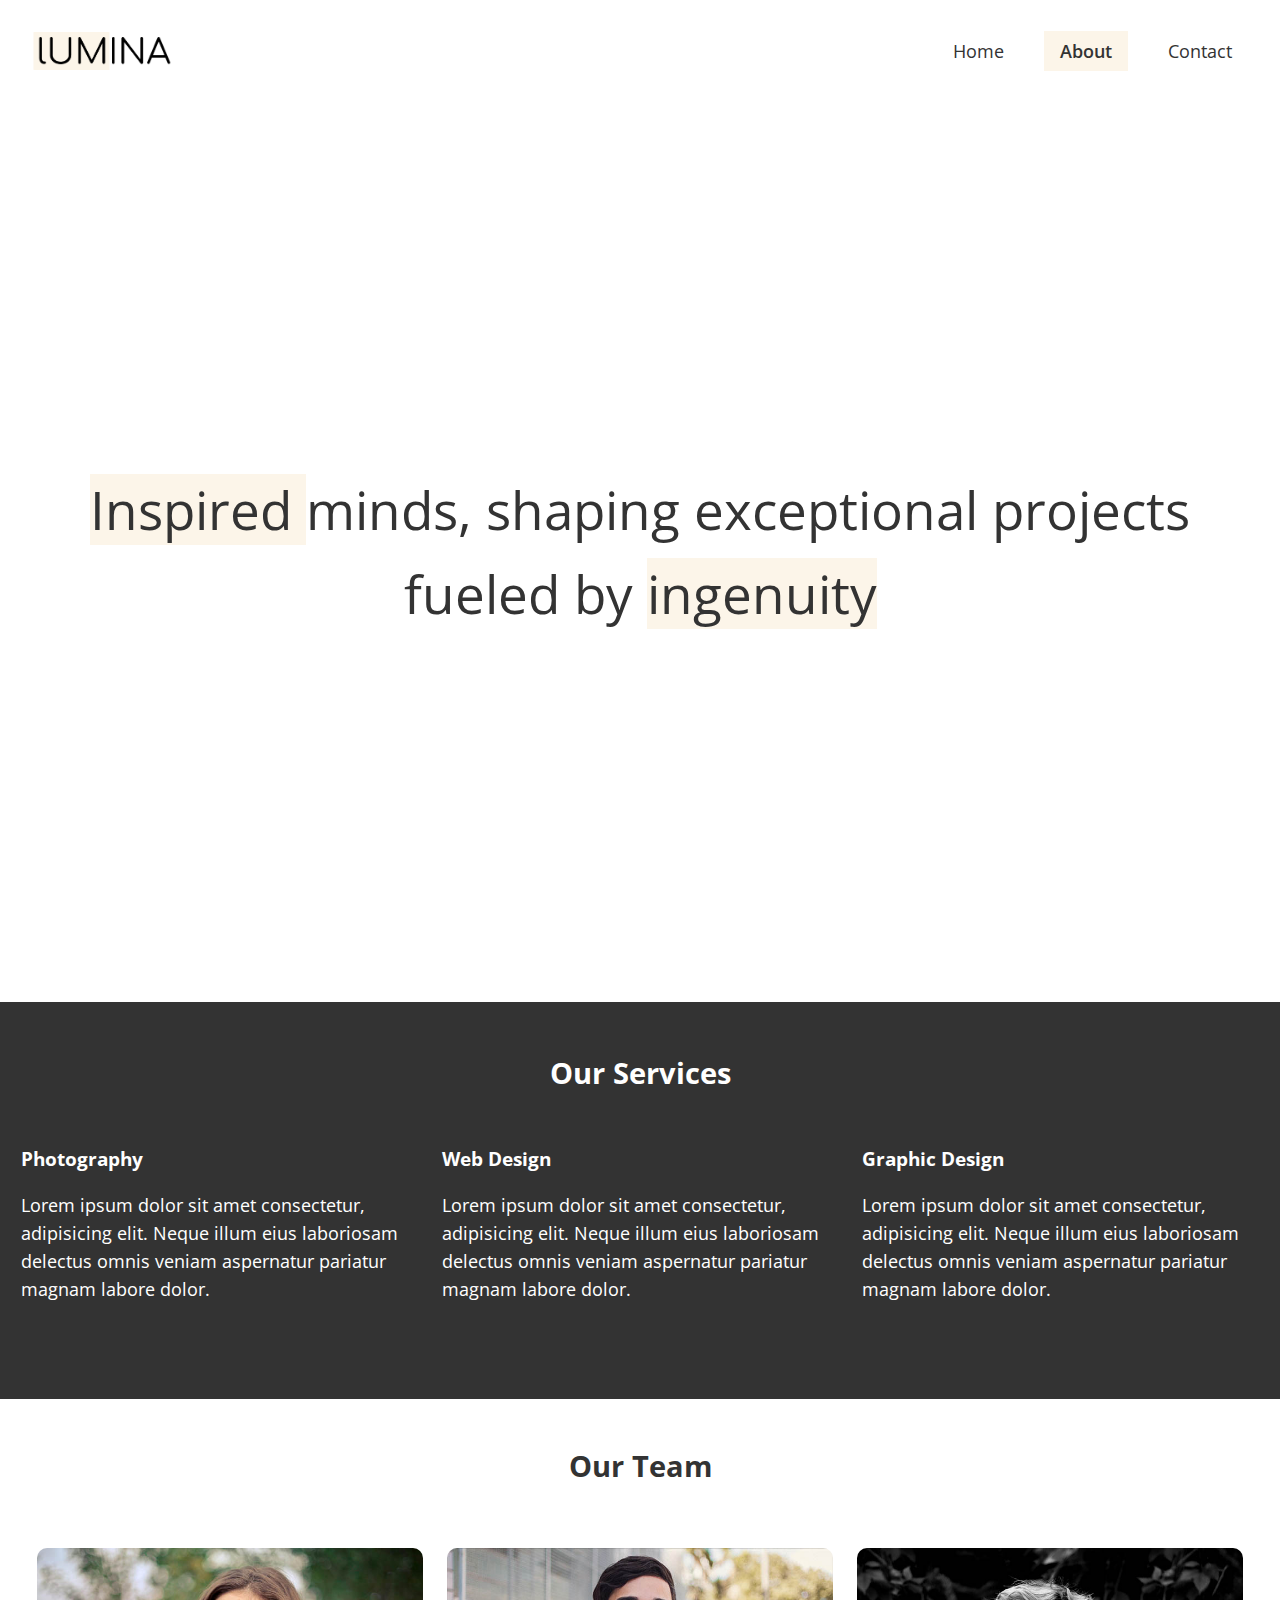
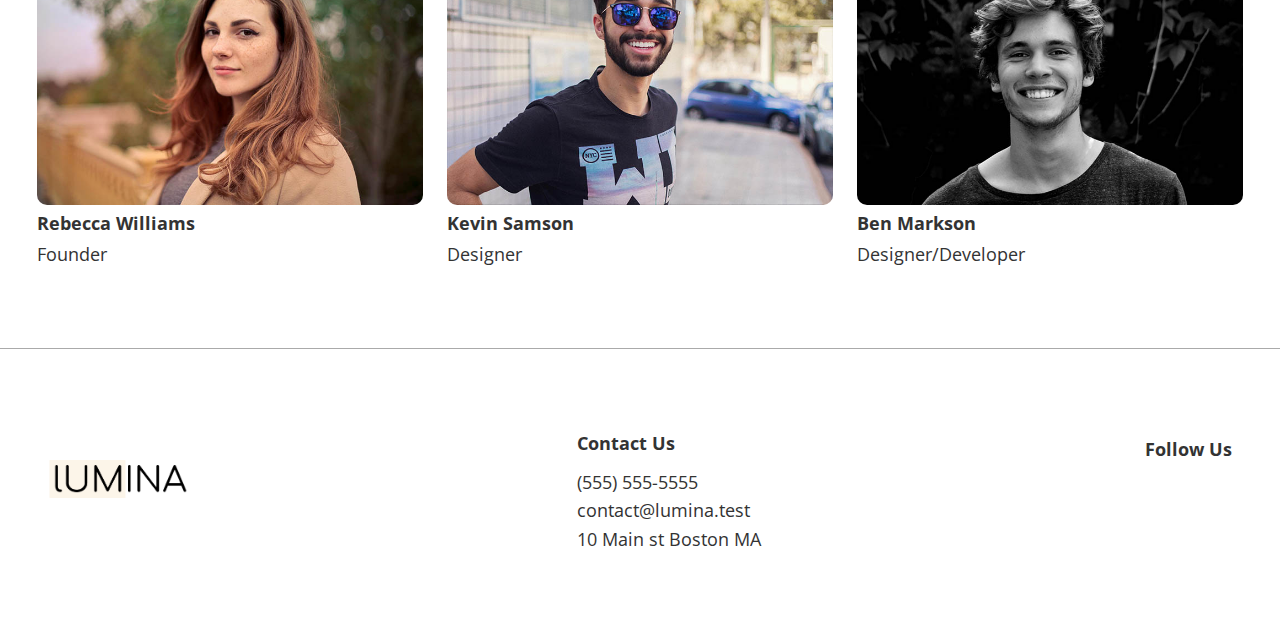
<file: about.html>
<!DOCTYPE html>
<html lang="en">

<head>
    <meta charset="UTF-8">
    <meta name="viewport" content="width=device-width, initial-scale=1.0">
    <link rel="stylesheet" href="https://cdnjs.cloudflare.com/ajax/libs/font-awesome/6.5.2/css/all.min.css"
        integrity="sha512-SnH5WK+bZxgPHs44uWIX+LLJAJ9/2PkPKZ5QiAj6Ta86w+fsb2TkcmfRyVX3pBnMFcV7oQPJkl9QevSCWr3W6A=="
        crossorigin="anonymous" referrerpolicy="no-referrer" />
    <link rel="stylesheet" href="styles.css">
    <link rel="icon" href="./img/favicon.ico">
    <title>About Lumina Creative</title>
</head>

<body>
    <header class="header">
        <img class="logo" src="./img/logo.png" alt="Lumina Creative Logo">
        <nav>
            <ul class="main-nav">
                <li><a href="index.html">Home</a></li>
                <li><a class="current" href="about.html">About</a></li>
                <li><a href="contact.html">Contact</a></li>
            </ul>
        </nav>
    </header>
    <main>
        <section class="splash  ">
            <h1><span class="bg-accent">Inspired </span> minds, shaping exceptional projects fueled by
                <span class="bg-accent">ingenuity</span>
            </h1>
        </section>
        <section class="services container-lg bg-dkGray">
            <h2>Our Services</h2>
            <div class="container-flex">

                <div class="card">
                    <h3>Photography</h3>
                    <p>Lorem ipsum dolor sit amet consectetur, adipisicing elit. Neque illum eius laboriosam delectus
                        omnis
                        veniam aspernatur pariatur magnam labore dolor.</p>
                </div>
                <div class="card">
                    <h3>Web Design</h3>
                    <p>Lorem ipsum dolor sit amet consectetur, adipisicing elit. Neque illum eius laboriosam delectus
                        omnis
                        veniam aspernatur pariatur magnam labore dolor.</p>
                </div>
                <div class="card">
                    <h3>Graphic Design</h3>
                    <p>Lorem ipsum dolor sit amet consectetur, adipisicing elit. Neque illum eius laboriosam delectus
                        omnis
                        veniam aspernatur pariatur magnam labore dolor.</p>
                </div>
            </div>
        </section>
        <section class="team container-lg ">
            <h2>Our Team</h2>
            <div class="container-flex">
                <div class="container-flex">
                    <img src="./img/team2.jpg" alt="Lumina Founder">
                    <h4>Rebecca Williams</h4>
                    <p>Founder</p>
                </div>
                <div class="container-flex">
                    <img src="./img/team1.jpg" alt="Lumina Designer">
                    <h4>Kevin Samson</h4>
                    <p>Designer</p>
                </div>
                <div class="container-flex">
                    <img src="./img/team3.jpg" alt="Lumina Designer/Developer">
                    <h4>Ben Markson</h4>
                    <p>Designer/Developer</p>
                </div>
            </div>

        </section>

    </main>
    <footer class="footer container-flex">
        <div><img class="logo" src="./img/logo.png" alt="Lumina Creative Logo"></div>
        <div class="contact">
            <h4>Contact Us</h4>
            <p>(555) 555-5555</p>
            <p>contact@lumina.test</p>
            <p>10 Main st Boston MA</p>
        </div>
        <div class="social">
            <h4>Follow Us</h4>
            <a href="http://facebook.com"> <i class="fa-brands fa-facebook"></i>
            </a>
            <a href="http://twitter.com"> <i class="fa-brands fa-twitter"></i>
            </a>
            <a href="http://instagram.com"> <i class="fa-brands fa-instagram"></i>
            </a>
            <a href="http://pinterest.com"> <i class="fa-brands fa-pinterest"></i>
            </a>
            <a href="http://tumblr.com"> <i class="fa-brands fa-tumblr"></i>
            </a>

        </div>


    </footer>
</body>

</html>
</file>
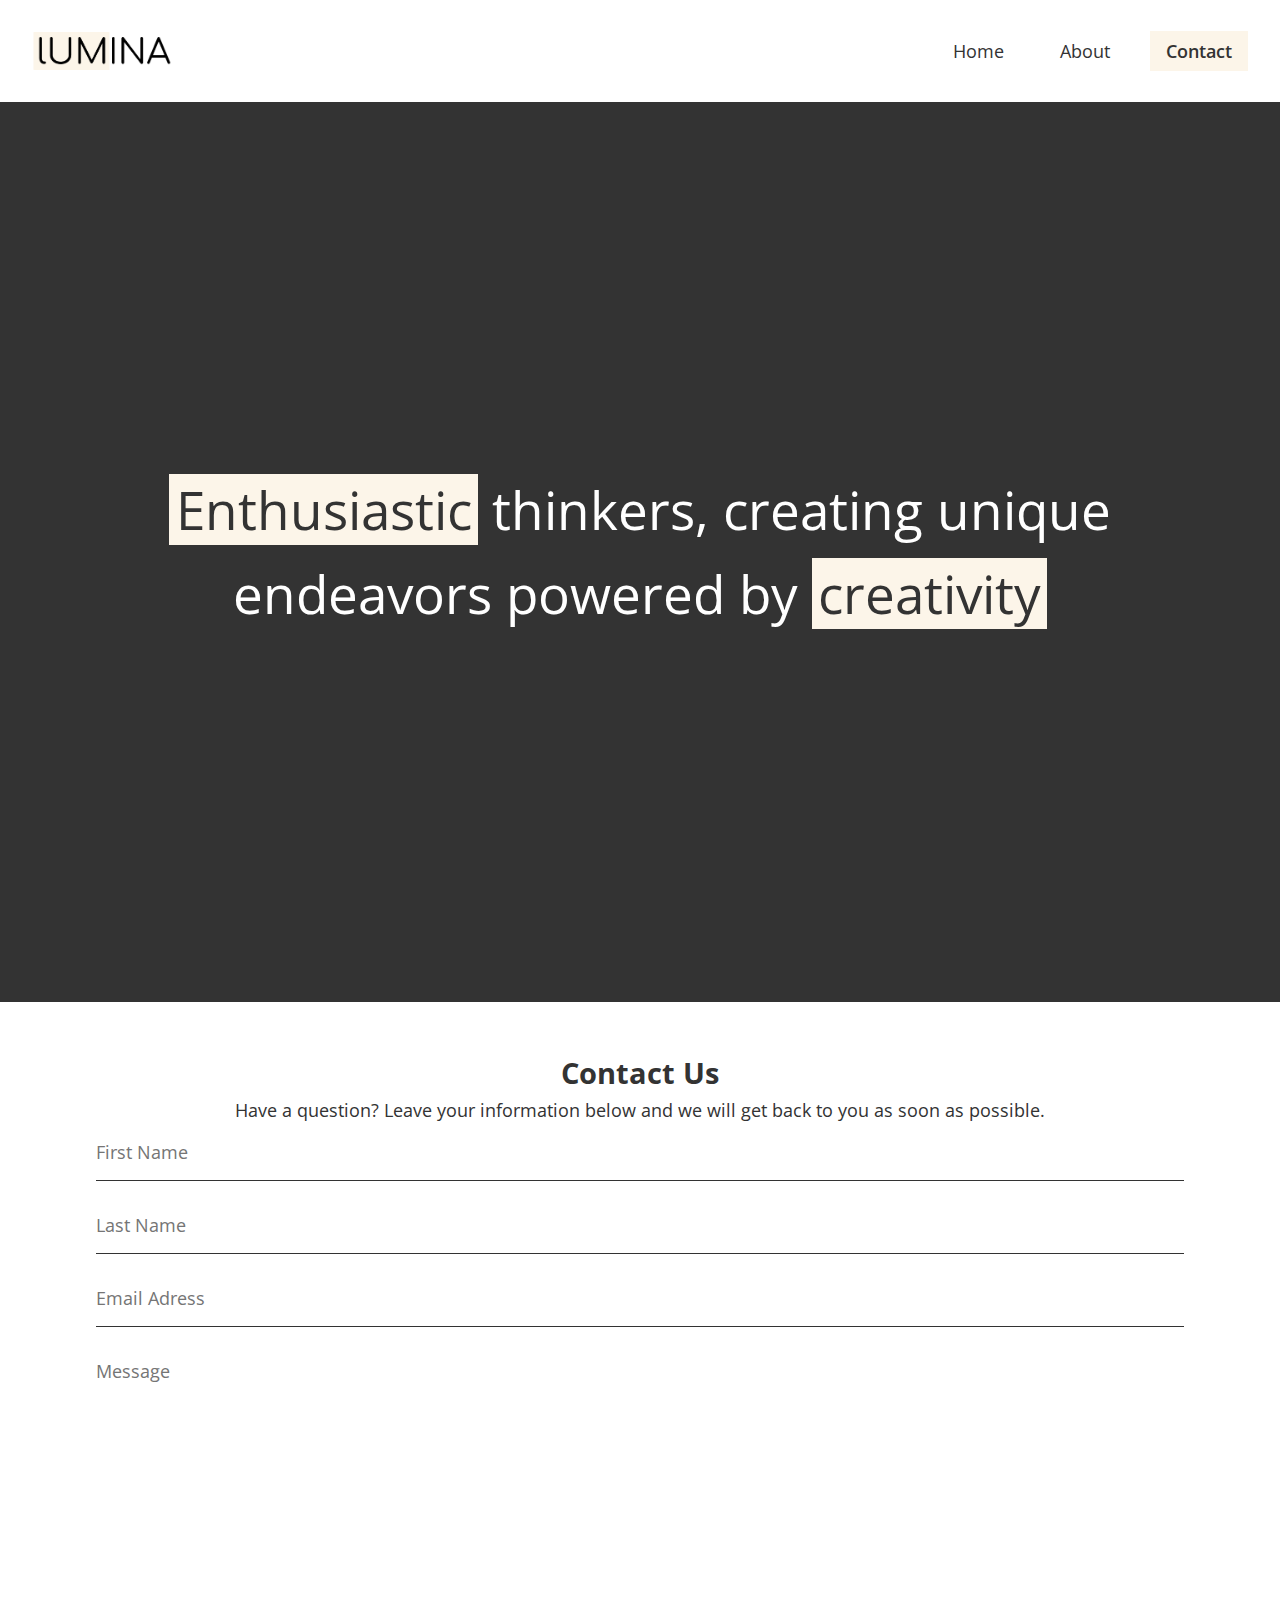
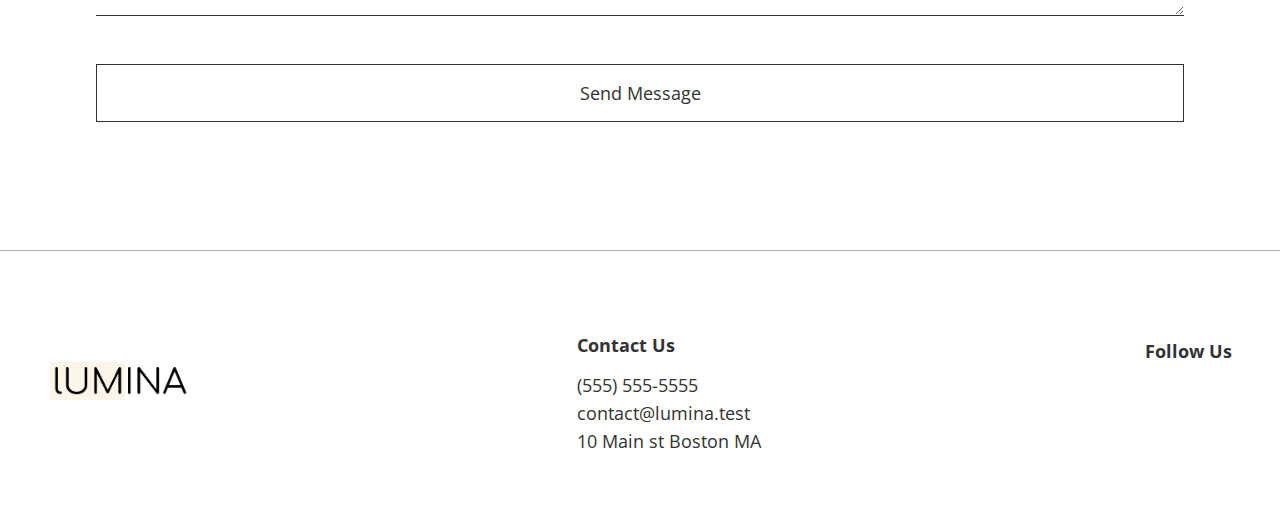
<file: contact.html>
<!DOCTYPE html>
<html lang="en">

<head>
    <meta charset="UTF-8">
    <meta name="viewport" content="width=device-width, initial-scale=1.0">
    <link rel="stylesheet" href="https://cdnjs.cloudflare.com/ajax/libs/font-awesome/6.5.2/css/all.min.css"
        integrity="sha512-SnH5WK+bZxgPHs44uWIX+LLJAJ9/2PkPKZ5QiAj6Ta86w+fsb2TkcmfRyVX3pBnMFcV7oQPJkl9QevSCWr3W6A=="
        crossorigin="anonymous" referrerpolicy="no-referrer" />
    <link rel="stylesheet" href="styles.css">
    <link rel="icon" href="./img/favicon.ico">
    <title>Contact Lumina Creative</title>
</head>

<body>
    <header class="header">
        <img class="logo" src="./img/logo.png" alt="Lumina Creative Logo">
        <nav>
            <ul class="main-nav">
                <li><a href="index.html">Home</a></li>
                <li><a href="about.html">About</a></li>
                <li><a class="current" href="contact.html">Contact</a></li>
            </ul>
        </nav>
    </header>
    <main>
        <section class="splash bg-dkGray ">
            <h1><span class="bg-accent">Enthusiastic</span> thinkers, creating unique endeavors powered by
                <span class="bg-accent">creativity</span>
            </h1>
        </section>

        <section class="contact container-lg">

            <h2>Contact Us</h2>
            <p>Have a question? Leave your information below and we will get back to you as soon as possible.</p>
            <form name="contact" method="POST" netlify>
                <label for="first-name" class="hide-accessibly">First Name</label>
                <input type="text" name="first-name" id="first-name" placeholder="First Name" required>
                <label for="last-name" class="hide-accessibly">Last Name</label>
                <input type="text" name="last-name" id="last-name" placeholder="Last Name" required>
                <label for="email" class="hide-accessibly">Email Address</label>
                <input type="email" name="email" id="email" placeholder="Email Adress" required>
                <label for="message" class="hide-accessibly">Message</label>
                <textarea name="message" id="message" placeholder="Message" rows="10"></textarea>
                <button class="btn bg-light " type="submit">Send Message</button>

            </form>

        </section>

    </main>
    <footer class="footer container-flex">
        <div><img class="logo" src="./img/logo.png" alt="Lumina Creative Logo"></div>
        <div class="contact">
            <h4>Contact Us</h4>
            <p>(555) 555-5555</p>
            <p>contact@lumina.test</p>
            <p>10 Main st Boston MA</p>
        </div>
        <div class="social">
            <h4>Follow Us</h4>
            <a href="http://facebook.com"> <i class="fa-brands fa-facebook"></i>
            </a>
            <a href="http://twitter.com"> <i class="fa-brands fa-twitter"></i>
            </a>
            <a href="http://instagram.com"> <i class="fa-brands fa-instagram"></i>
            </a>
            <a href="http://pinterest.com"> <i class="fa-brands fa-pinterest"></i>
            </a>
            <a href="http://tumblr.com"> <i class="fa-brands fa-tumblr"></i>
            </a>

        </div>


    </footer>
</body>

</html>
</file>
<file: styles.css>
@import url('https://fonts.googleapis.com/css2?family=Open+Sans:ital,wght@0,300..800;1,300..800&display=swap');

:root {
  --c-accent: #fcf5e9;
  --c-dkGray: #333;
  --c-gray: #aaa;
  --font-stack: 'Open Sans', sans-serif;
  --line-height: 1.6;
  --container: 1100px;
  --container-lg: 1400px;
  --container-sm: 900px;
}

/* Resets******************************************** */
* {
  margin: 0;
  padding: 0;
  font-family: var(--font-stack);
  box-sizing: border-box;
}

html,
body {
  scroll-behavior: smooth;
  line-height: var(--line-height);

  color: var(--c-dkGray);
}

a {
  text-decoration: none;
}

ul {
  list-style: none;
}

img {
  height: 100%;
  width: 100%;
  object-fit: cover;
}

/* utility classes *********************************************/

.container {
  text-align: center;
  padding: 1rem 1.5rem;
  max-width: var(--container);
}

.container-lg {
  text-align: center;
  padding: 1rem 1.5rem;
  max-width: var(--container-lg);
}

.container-sm {
  text-align: center;
  padding: 1rem 1.5rem;
  max-width: var(--container-sm);
}

.container-flex {
  text-align: center;
  gap: 1rem;
  padding: 1rem 1.5rem;
  display: flex;
  align-items: center;
  justify-content: center;
}

.bg-accent {
  background: var(--c-accent);
  color: var(--c-dkGray);
}

.bg-dkGray {
  background: var(--c-dkGray);
  color: white;
}

.bg-light {
  background: white;
  color: var(--c-dkGray);
}
.btn {
  padding: 2rem;
  border: 1px solid var(--c-dkGray);
}

.card {
  text-align: left;
  padding: 1rem 0;
}

/* hide elements from page but still be accessible to screenreaders */
.hide-accessibly {
  clip: rect(0 0 0 0);
  clip-path: inset(50%);
  height: 1px;
  overflow: hidden;
  position: absolute;
  white-space: nowrap;
  width: 1px;
}

/* Lightbox popups *****************************************************************************/

/* "modal" is really an overlay for the screen */
#modal {
  display: none;
  position: fixed;
  top: 0;
  left: 0;
  z-index: 100;
  overflow: auto;
  width: 100vw;
  height: 100vh;
  align-items: center;
  justify-content: center;
  background: rgba(0, 0, 0, 0.6);
}

#modal_content {
  position: relative;
  text-align: left;
  border-radius: 5px;
  caret-color: transparent;
}

#modal_content img {
  border: 5px solid white;
  border-radius: 5px;
  margin-top: 10px;
  max-width: 90vw;
  max-height: 90vh;
}
#modal_content #leftArrow,
#modal_content #rightArrow {
  position: absolute;
  padding: 5px;
  top: 40%;

  cursor: pointer;
  background: rgba(243, 243, 243, 0.2);
  color: white;
  border-radius: 50%;
}

#modal_content #leftArrow {
  left: 2%;
}
#modal_content #rightArrow {
  right: 2%;
}

#modal_content #leftArrow:hover,
#modal_content #rightArrow:hover {
  background: rgba(243, 243, 243, 0.9);
}

#modal_content figcaption {
  display: flex;
  align-items: start;
  justify-content: space-between;

  p {
    font-size: 1rem;
    display: inline-block;

    font-weight: 400;
    color: white;
  }
  #closeBtn {
    color: white;
    font-size: 3rem;
    line-height: 1rem;
    cursor: pointer;
  }
}

/* header for all pages************************************ */
.logo {
  width: 145px;
}

.header {
  display: flex;
  justify-content: space-between;
  align-items: center;
  padding: 2rem;
}

.main-nav {
  display: flex;
  align-items: center;
  gap: 1.5rem;
  font-size: 1.1rem;

  a {
    padding: 0.5rem 1rem;
    color: var(--c-dkGray);
  }
  a:hover {
    background: var(--c-accent);
  }
}

.current {
  background: var(--c-accent);
  font-weight: 600;
}

/* Splash for all pages ************************************ */

.splash {
  min-height: 100vh;
  display: flex;
  padding: 0 3rem;
  align-items: center;
  text-align: center;

  h1 {
    font-size: 3.3rem;
    font-weight: 400;
  }
}

/*   Footer for all pages******************************* */

.footer {
  margin-top: 2rem;
  padding: 2.5rem;
  border-top: 1px solid var(--c-gray);

  /* to override utility-class settings with nested format, MUST USE the & without a space and utility class name */
  &.container-flex {
    justify-content: space-between;
    text-align: left;
    align-items: center;
    padding: 2rem 3rem;
  }
  h4 {
    font-size: 1.1rem;
    padding-bottom: 0.7rem;
  }
  & .contact {
    p {
      font-size: 1.1rem;
    }
  }

  & .social {
    h4 {
      font-size: 1.1rem;
    }
    i {
      color: var(--c-dkGray);
      font-size: 2.2rem;
      padding: 0 0.2rem;
    }
  }
}

/* Home/Index page **************************************/
.img-gallery {
  display: flex;
  padding: 0 0.5rem;
  gap: 1.5rem;
  flex-wrap: wrap;
  justify-content: center;

  img {
    display: inline-block;
    border-radius: 20px;
  }
  div {
    flex: 0 0 calc(33.3333% - 2rem);
  }
}

/*   About Page ****************************************** */

.services {
  padding: 3rem 0.5rem;

  h2 {
    font-size: 1.8rem;
  }

  .card {
    h3 {
      font-size: 1.2rem;
      margin-bottom: 1rem;
    }
    p {
      font-size: 1.1rem;
    }
  }
}
.team {
  h2 {
    font-size: 1.8rem;
    padding: 1.7rem 0;
  }
  h4,
  p {
    font-size: 1.1rem;
  }
}
div.container-flex {
  gap: 1.5rem;
  padding: 2rem 0.8rem;
  justify-content: space-around;

  & .container-flex {
    flex-direction: column;
    padding: 0;
    gap: 0.2rem;
    align-items: start;

    img {
      border-radius: 10px;
    }
  }
}

/* contact page  ***************************************** */

.splash.bg-dkGray {
  span {
    padding: 0 0.4rem;
  }
}

.contact {
  padding: 3rem 6rem 2rem;

  h2 {
    font-size: 1.8rem;
  }

  p {
    font-size: 1.1rem;
  }

  input,
  textarea {
    outline: none;
    border: none;
    display: block;
    width: 100%;
    font-size: 1.1rem;

    padding: 1rem 0;
    margin-bottom: 1rem;
    border-bottom: 1px solid var(--c-dkGray);
  }
  button {
    margin-top: 2rem;
    font-size: 1.1rem;
    width: 100%;
    padding: 1rem 0;
    margin-bottom: 4rem;
    &:hover {
      cursor: pointer;
      background: var(--c-dkGray);
      color: white;
    }
  }
}

/* small screens *************************************** */
@media (max-width: 768px) {
  /* all pages *********/
  .header {
    flex-direction: column;
    padding: 2rem 0.3rem 0;
    gap: 1.7rem;
  }

  .splash {
    min-height: 65vh;
    margin-top: 2rem;
    h1 {
      font-size: 2rem;
    }
  }

  .footer {
    &.container-flex {
      flex-direction: column;
      text-align: center;
      gap: 1.5rem;
    }
    .contact p {
      font-size: 1.1rem;
      margin: 0;
    }
  }

  /* home/index ********/

  .img-gallery {
    div {
      flex: 0 0 calc(50% - 2rem);
    }
  }

  /* about **************/

  .container-flex {
    flex-direction: column;
    padding: 0.8rem;
    justify-content: center;
  }

  /* contact */

  .contact p {
    margin: 2rem 0;
  }
}
</file>
